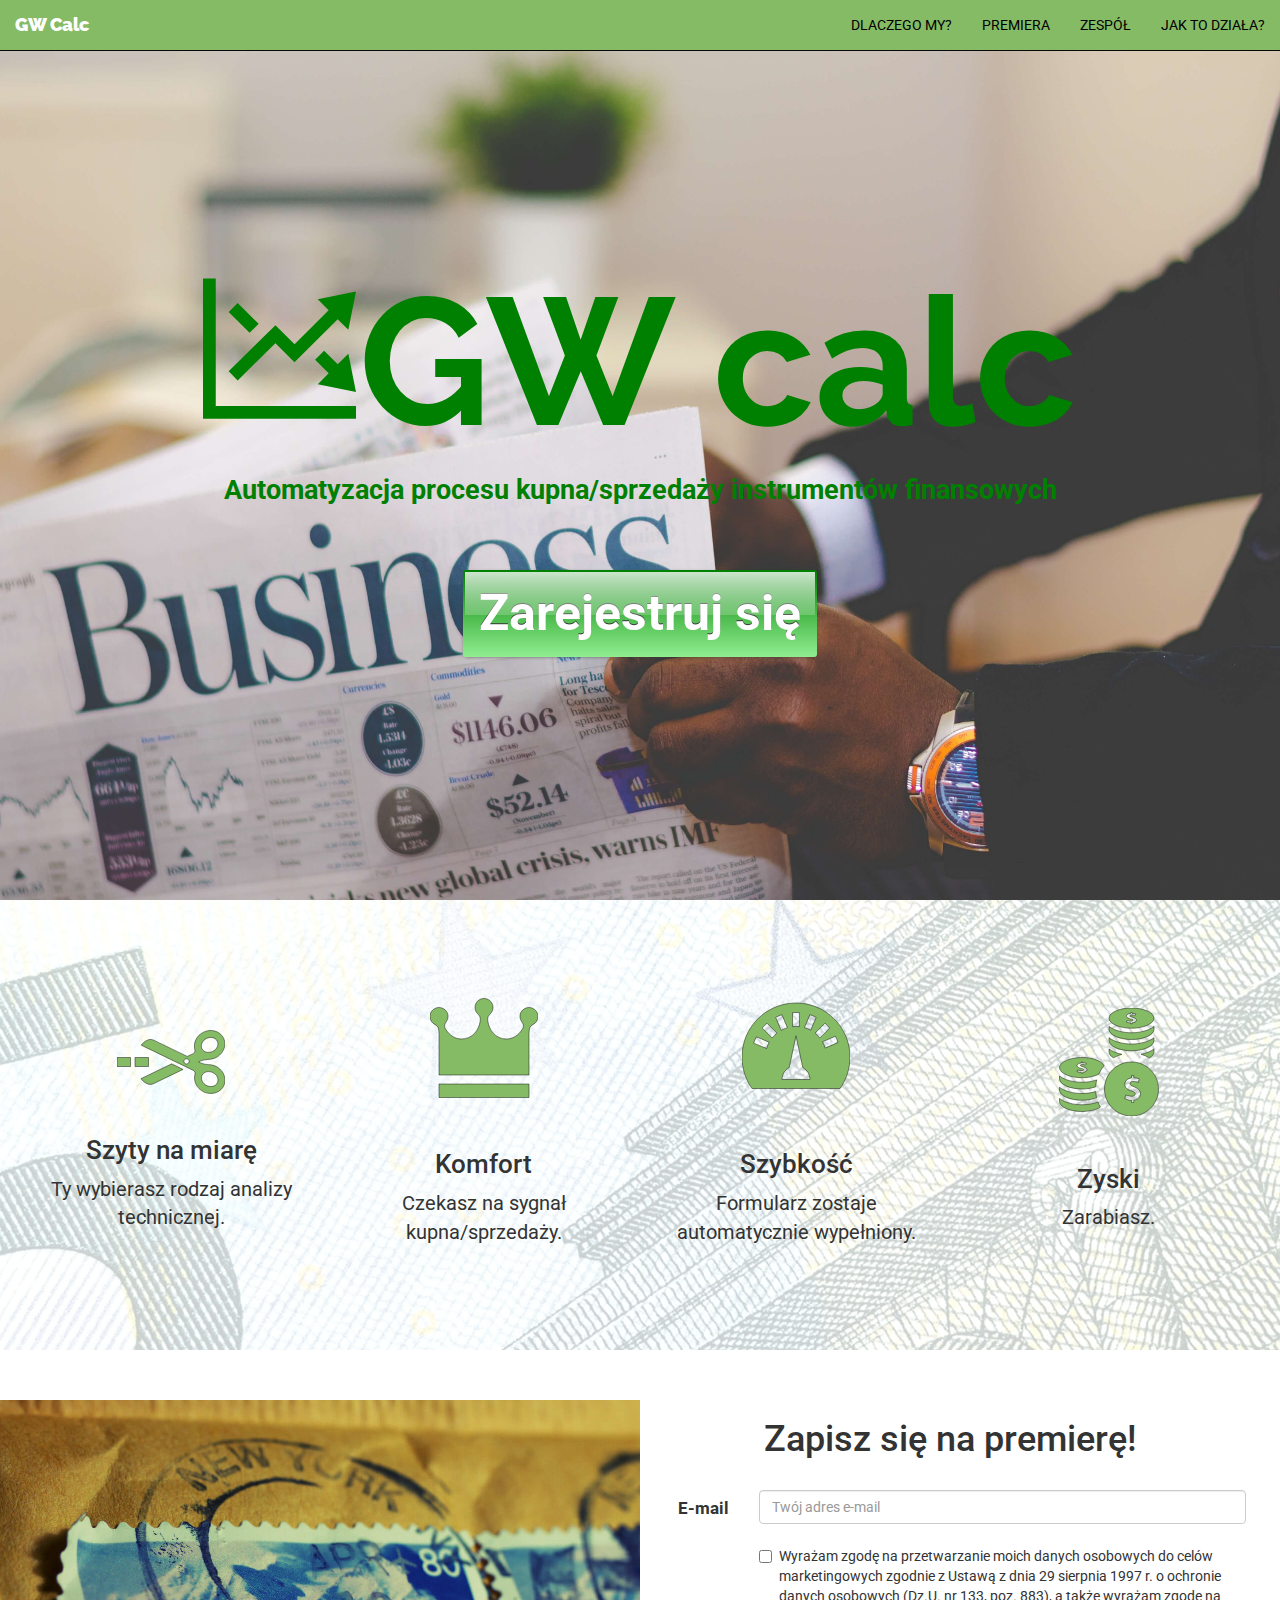
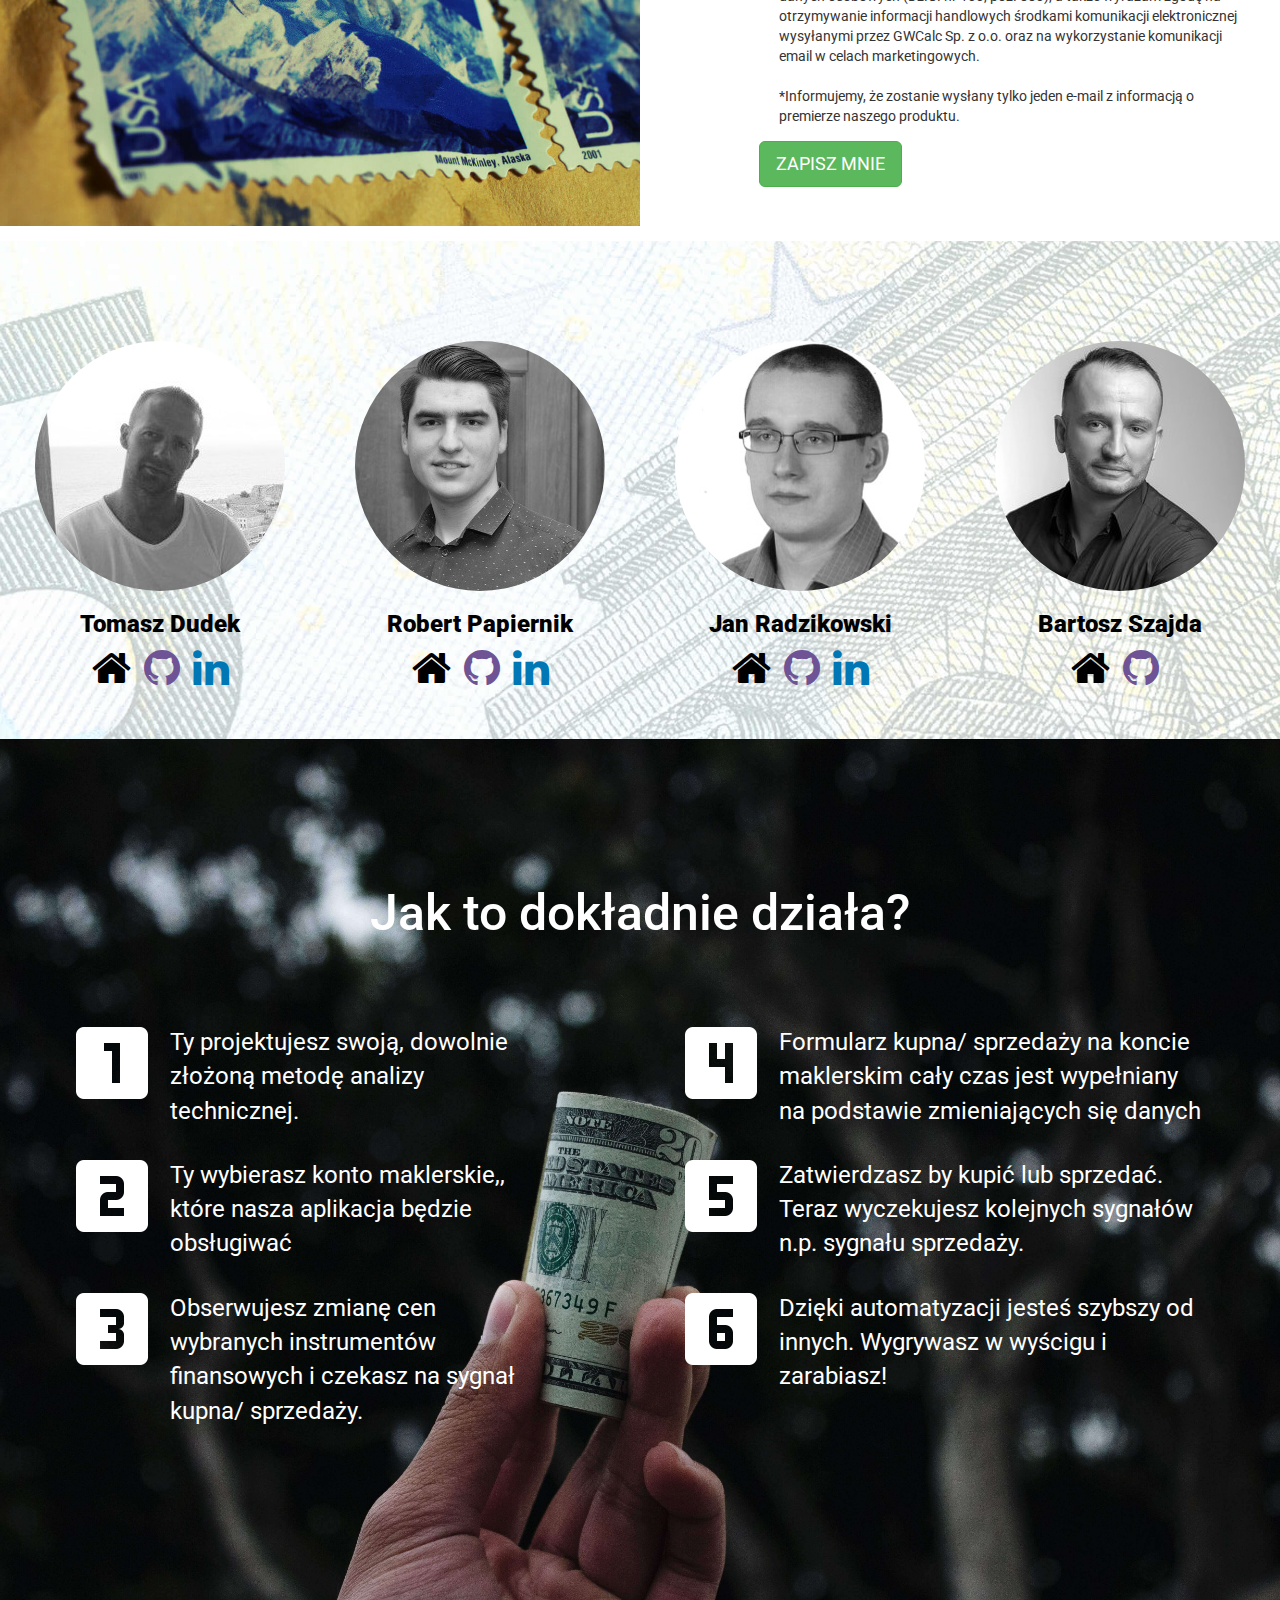
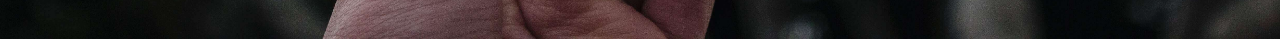
<file: index.html>
<!doctype html>
<html lang="pl">
<head>
  <meta charset="UTF-8">
  <meta http-equiv="X-UA-Compatible" content="IE=edge">
  <meta name="viewport" content="width=device-width, initial-scale=1">
  <title>GWCalc</title>
  <link href="css/bootstrap.min.css" rel="stylesheet">
  <link rel="stylesheet" href="font-awesome/css/font-awesome.min.css">
  <link href="https://fonts.googleapis.com/css?family=Roboto:400,900&amp;subset=latin-ext" rel="stylesheet">
  <link href="https://fonts.googleapis.com/css?family=Raleway:400,900&amp;subset=latin-ext" rel="stylesheet">
  <link href="https://fonts.googleapis.com/css?family=Mystery+Quest|Shadows+Into+Light+Two|Shojumaru" rel="stylesheet">
  <link rel="stylesheet" href="css/animate.min.css">
  <link rel="stylesheet" href="style.css">
</head>
<body data-spy="scroll" data-target=".navbar">
<nav class="navbar navbar-inverse navbar-fixed-top">
  <div class="container-fluid">
    <div class="navbar-header">
      <button type="button" class="navbar-toggle collapsed" data-toggle="collapse" data-target="#navbar-collapse"
              aria-expanded="false">
        <span class="sr-only">Toggle navigation</span>
        <span class="icon-bar"></span>
        <span class="icon-bar"></span>
        <span class="icon-bar"></span>
      </button>
      <a class="navbar-brand" href="#">GW Calc</a>
    </div>
    <div class="collapse navbar-collapse" id="navbar-collapse">
      <ul class="nav navbar-nav navbar-right">
        <li class="nav-functions"><a href="#functions">DLACZEGO MY?</a></li>
        <li class="nav-form"><a href="#form">PREMIERA</a></li>
        <li id ="nav-game" class="nav-game"><a href="#game">GRA</a></li>
        <li class="nav-team"><a href="#team">ZESPÓŁ</a></li>
        <li class="nav-additional"><a href="#additional">JAK TO DZIAŁA?</a></li>
      </ul>
    </div>
  </div>
</nav>
<header>
  <div class="container zajawka-flex">
    <div class="logo">
      <svg class="zajawka-obrazek parallax" xmlns="http://www.w3.org/2000/svg" width="24" height="24" viewBox="0 0 24 24">
        <path fill="green"  d="M24 3.055l-6 1.221 1.716 1.708-5.351 5.358-3.001-3.002-7.336 7.242 1.41 1.418 5.922-5.834 2.991 2.993 6.781-6.762 1.667 1.66 1.201-6.002zm-16.69 6.477l-3.282-3.239 1.41-1.418 3.298 3.249-1.426 1.408zm15.49 3.287l1.2 6.001-6-1.221 1.716-1.708-2.13-2.133 1.411-1.408 2.136 2.129 1.667-1.66zm1.2 8.181v2h-24v-22h2v20h22z"/>
      </svg>
      <h1 class="zajawka-nazwa parallax">GW calc</h1>
    </div>
    <p class="zajawka-opis text-center">Automatyzacja procesu kupna/sprzedaży instrumentów finansowych</p>
    <a class="btn-zaj btn-primary-zaj btn-lg btn-duzy" href="#form" role="button">Zarejestruj się</a>
    </div>

</header>

<section class="functions container-fluid"
         id="functions">
  <div class="func-img-background"></div>
  <div class="func-1-main col-xs-12 col-sm-6 col-md-3">
    <div class="func-1">
      <img class="func-1-icon"
           src="img/cut.svg"
           alt="">
      <h3 class="func-1-title">
        Szyty na miarę
      </h3>
      <p class="func-1-par">
        Ty wybierasz rodzaj analizy technicznej.
      </p>
    </div>
  </div>

  <div class="func-2-main col-xs-12 col-sm-6 col-md-3">
    <div class="func-2">
      <img class="func-2-icon"
           src="img/crown.svg"
           alt="">

      <h3 class="func-2-title">
        <br>
        Komfort
      </h3>

      <p class="func-2-par">
        Czekasz na sygnał kupna/sprzedaży.
      </p>
    </div>
  </div>

  <div class="func-3-main col-xs-12 col-sm-6 col-md-3">
    <div class="func-3">
      <img class="func-3-icon"
           src="img/dashboard.svg"
           alt="">

      <h3 class="func-3-title">
        <br>
        Szybkość
      </h3>

      <p class="func-3-par">
        Formularz zostaje automatycznie wypełniony.
      </p>
    </div>
  </div>

  <div class="func-4-main col-xs-12 col-sm-6 col-md-3">
    <div class="func-4">
      <img class="func-4-icon"
           src="img/coin.svg"
           alt="">

      <h3 class="func-4-title">
        <br>
        Zyski
      </h3>

      <p class="func-4-par">
        Zarabiasz.
      </p>
    </div>
  </div>
</section>

<section class="container gameover text-center" id="gameover">
  <div class="row">
   <div class="bravo col-md-offset-3 col-md-6">BRAWO!</div>
  </div>
  <div class="row">
    <div class="points col-md-offset-3 col-md-6"></div>
  </div>
  <div class="row">
    <div class="pig_div col-md-offset-3 col-md-6">
      <img src="img/gameover-pig.png" class="pig_img img-responsive"/>
    </div>
  </div>
  <div class="row">
    <div class="btn-lg again col-md-offset-3 col-md-6">ZAGRAJ PONOWNIE</div>
  </div>
</section>

<section class="game">
  <span class="points-counter"></span>
  <span class="time-counter animated infinite pulse"></span>
</section>

<section class="form container" id="form">

  <div class="row">

    <div class="div1 col-xs-12 col-md-6">
      <img src="img/newsletter.jpg" class="stamp" alt="newsletter">
    </div>
    <div class="div2 col-xs-12 col-md-6">
      <div class="well border"><h1>Zapisz się na premierę!</h1><br>
        <form class="form-horizontal">
          <div class="form-group">
            <label for="inputEmail3" class="col-sm-2 control-label">E-mail</label>
            <div class="col-sm-10">
              <input type="email" class="form-control" id="inputEmail3" placeholder="Twój adres e-mail" value="">
            </div>
          </div>

          <div class="form-group">
            <div class="col-sm-offset-2 col-sm-10">
              <div class="checkbox">
                <label class="form-declaration">
                  <input type="checkbox" required id="form__checkbox"> Wyrażam zgodę na przetwarzanie moich danych osobowych do celów marketingowych
                  zgodnie z Ustawą z dnia 29 sierpnia 1997 r. o ochronie danych osobowych (Dz.U. nr 133, poz. 883), a
                  także wyrażam zgodę na otrzymywanie informacji handlowych środkami komunikacji elektronicznej
                  wysyłanymi przez GWCalc Sp. z o.o. oraz na wykorzystanie komunikacji email w celach marketingowych.<br>
                  <br>
                  *Informujemy, że zostanie wysłany tylko jeden e-mail z informacją o premierze naszego produktu.
                </label>
              </div>
            </div>
          </div>
          <div class="form-group">
            <div class="col-sm-offset-2 col-sm-10">
              <button type="submit" id="newsletterSubmit" class="btn btn-success btn-lg">ZAPISZ MNIE</button>
            </div>
          </div>
        </form>
      </div>
    </div>
  </div>
</section>

<section id="team" class="team">
  <div class="container-fluid text-center">
    <div class="row">
      <div class="col-xs-12 col-sm-6 col-md-3 team-member">
        <img class="img-responsive img-circle team-member-photo"
             src="img/tomasz-dudek.jpg"
             alt="Tomasz Dudek">
        <h3 class="team-member-name">Tomasz Dudek</h3>
        <a href="https://github.com/TomaszDudekPL"
           target="_blank">
          <span class="fa fa-home fa-3x team-member-icon">
          </span></a>
        <a href="https://github.com/TomaszDudekPL"
           target="_blank">
          <span class="fa fa-github fa-3x team-member-icon">
          </span></a>
        <a href="https://www.linkedin.com/in/tomasz-dudek-818424b9/"
           target="_blank">
          <span class="fa fa-linkedin fa-3x team-member-icon">
          </span></a>
      </div>
      <div class="col-xs-12 col-sm-6 col-md-3 team-member">
        <img class="img-responsive img-circle team-member-photo"
             src="img/robert-papiernik.jpg"
             alt="Robert Papiernik">
        <h3 class="team-member-name">Robert Papiernik</h3>
        <a href="https://github.com/rpapiernik"
           target="_blank">
          <span class="fa fa-home fa-3x team-member-icon">
          </span></a>
        <a href="https://github.com/rpapiernik"
           target="_blank">
          <span class="fa fa-github fa-3x team-member-icon">
          </span></a>
        <a href="https://www.linkedin.com/in/robert-papiernik-061930138/"
           target="_blank">
          <span class="fa fa-linkedin fa-3x team-member-icon">
          </span></a>
      </div>
      <div class="col-xs-12 col-sm-6 col-md-3 team-member">
        <img class="img-responsive img-circle team-member-photo"
               src="img/jan-radzikowski.jpg"
               alt="Jan Radzikowski">
        <h3 class="team-member-name">Jan Radzikowski</h3>
        <a href="https://github.com/janek800"
           target="_blank">
          <span class="fa fa-home fa-3x team-member-icon">
          </span></a>
        <a href="https://github.com/janek800"
           target="_blank">
          <span class="fa fa-github fa-3x team-member-icon">
          </span></a>
        <a href="https://www.linkedin.com/in/jan-radzikowski-4b727313a/"
           target="_blank">
          <span class="fa fa-linkedin fa-3x team-member-icon">
          </span></a>
      </div>
      <div class="col-xs-12 col-sm-6 col-md-3 team-member">
        <img class="img-responsive img-circle team-member-photo"
               src="img/bartosz-szajda.jpg"
               alt="Bartosz Szajda">
        <h3 class="team-member-name">Bartosz Szajda</h3>
        <a href="https://github.com/Bartek03"
           target="_blank">
          <span class="fa fa-home fa-3x team-member-icon">
          </span></a>
        <a href="https://github.com/Bartek03" target="_blank">
          <span class="fa fa-github fa-3x team-member-icon">
          </span></a>
      </div>
    </div>
  </div>
</section>

<section id="additional" class="additional">
        <div class="addiitional__form__why"><h1>Jak to dokładnie działa?</h1></div>
<div class="addiitional__form">

  <div class="additional__items1">
    <div class="additional__items-func"><div class="items__icons"><img src="img/add1.png" alt="ikona" class="item__icons-mod"><p>Ty projektujesz swoją, dowolnie złożoną metodę analizy technicznej.</p></div></div>
    <div class="additional__items-func"><div class="items__icons"><img src="img/add2.png" alt="ikona" class="item__icons-mod"><p>Ty wybierasz konto maklerskie,, które nasza aplikacja będzie obsługiwać</p></div></div>
    <div class="additional__items-func"><div class="items__icons"><img src="img/add3.png" alt="ikona" class="item__icons-mod"><p>Obserwujesz zmianę cen wybranych instrumentów finansowych i czekasz na sygnał kupna/ sprzedaży.</p></div></div>
    </div>

  <div class="additional__items2">
    <div class="additional__items-func"><div class="items__icons"><img src="img/add4.png" alt="ikona" class="item__icons-mod"><p>Formularz kupna/ sprzedaży na koncie maklerskim cały czas jest wypełniany na podstawie zmieniających się danych</p></div></div>
    <div class="additional__items-func"><div class="items__icons"><img src="img/add5.png" alt="ikona" class="item__icons-mod"><p>Zatwierdzasz by kupić lub sprzedać. Teraz wyczekujesz kolejnych sygnałów n.p. sygnału sprzedaży.</p></div></div>
    <div class="additional__items-func"><div class="items__icons"><img src="img/add6.png" alt="ikona" class="item__icons-mod"><p>Dzięki automatyzacji jesteś szybszy od innych. Wygrywasz w wyścigu i zarabiasz!</p></div></div>
  </div>

</div>

</section>



<script src="https://ajax.googleapis.com/ajax/libs/jquery/1.12.4/jquery.min.js"></script>
<script src="js/bootstrap.min.js"></script>
<script src="js/nav.js"></script>
<script src="js/animations.js"></script>
<script src="swinia.js"></script>
<script>






</script>
<!--<a href="http://www.freepik.com/free-vector/modern-inforgraphics-process_774061.htm">Designed by Freepik</a>-->
</body>
</html>
</file>
<file: style.css>
html, body {
  font-family: 'Roboto', sans-serif;
}

body {
  position: relative;
}

/*sekcja Roberta*/

.navbar-inverse {
  background: #85bb65;
}

.navbar-inverse .navbar-brand {
  color: black;
  font-family: 'Raleway', sans-serif;
  font-weight: 900;
}

.nav>li.nav-game{
  display: none;
}

.navbar-inverse .navbar-nav > li > a {
  color: black;
}

.navbar-inverse .navbar-toggle .icon-bar {
  background-color: black;
}

.navbar-inverse .navbar-toggle:focus, .navbar-inverse .navbar-toggle:hover {
  background-color: white;
}

.navbar-inverse .navbar-nav>.active>a, .navbar-inverse .navbar-nav>.active>a:focus, .navbar-inverse .navbar-nav>.active>a:hover {
  color: white;
  background-color: green;
}

.navbar-inverse .navbar-nav>li>a:focus, .navbar-inverse .navbar-brand:focus {
  color: black;
}

.navbar-inverse .navbar-nav>li>a:hover, .navbar-inverse .navbar-brand:hover {
  color: white;
}


/* koniec sekcji Roberta*/

/*sekcja Janka*/

header {
  background-attachment: fixed; /* potrzebne do paralaxy*/
  background-image: url(img/zajawka-background.jpg);
  background-size: cover;
  background-position: top; /* potrzebne do paralaxy*/
  height: 100vh;

}

.zajawka-flex {
  display: flex;
  flex-direction: column;
  justify-content: center;
  align-items: center;
  height: 100vh;
}

.zajawka-nazwa{
  display: inline-block;
  font-family: 'Raleway', sans-serif;
  font-size: 20vmin;
  font-weight: bold;
  color: green;
}

.zajawka-obrazek{
  width: auto;
  height: 17vmin;
}

.zajawka-opis {
  font-family: 'Roboto', sans-serif;
  color: green;
  font-size: 3vmin;
  font-weight: bold;
}

.logo {
  white-space: nowrap;
}

.btn-primary-zaj {
  color: white;
  position: relative;
  background-image: linear-gradient(green, lightgreen);
  border-radius: 3px;
  box-shadow: 0px 1px 4px -2px #333;
  text-shadow: 0px -1px #333;
  margin-top: 50px;
}

.btn-primary-zaj:after {
  content: '';
  position: absolute;
  top: 2px;
  left: 2px;
  width: calc(100% - 4px);
  height: 50%;
  background: linear-gradient(rgba(255, 255, 255, 0.8), rgba(255, 255, 255, 0.2));
}

.btn-primary-zaj:hover {
  background: linear-gradient(#073, #0fa)
}

.btn-duzy {
  font-size: 50px;
  font-weight: bold;
}

@media screen and (max-width: 1000px) {

  .zajawka-nazwa {
    font-size: 15vmin;
  }

  .zajawka-obrazek {

    height: 12vmin;
  }

  .logo {
    white-space: normal;
  }
  .btn-group-lg > .btn, .btn-lg {
    font-size: 20px;
  }

}
@media screen and (max-width: 640px){
  .zajawka-nazwa {
    font-size: 10vmin;
  }

  .zajawka-obrazek {

    height: 8vmin;
  }

}

/*koniec sekcji Janka*/

/*sekcja Bartka*/
.functions {
  min-height: 50vh;
  position: relative;
}

.animated {
  animation-duration: 6s;
}

.func-img-background {
  background-image: url("img/function-background.jpg");
  background-size: cover;
  opacity: 0.2;
  top: 0;
  right: 0;
  bottom: 0;
  left: 0;
  z-index: -1;
  position: absolute;
}

.func-1,
.func-2,
.func-3,
.func-4 {
  display: flex;
  flex-direction: column;
  height: 50vh;
  text-align: center;
  align-items: center;
  justify-content: center;
}

.func-1-icon,
.func-2-icon,
.func-3-icon,
.func-4-icon {
  width: 12vh;
  height: auto;
}

.func-1-title,
.func-2-title,
.func-3-title,
.func-4-title {
  text-align: center;
  font-size: 2.6rem;
}

.func-1-par,
.func-2-par,
.func-3-par,
.func-4-par {
  align-items: center;
  font-size: 2rem;
}


/*koniec sekcji Bartka*/

/*Sekcja Tomka */

.form {
  background-color: rgb(255, 255, 255);
  width: 100%;
  height: auto;
  position: relative;
  padding-top: 50px;

}

.stamp {
  max-width: 100%;
  height: auto;

}

.control-label {
  font-size: larger;
}

.form-group > span {
  padding-left: 150px;
}

.border h1 {
  text-align: center;
}

.well {
  background-color: transparent;
  border: none;
  -webkit-box-shadow: none;
  box-shadow: none;
  padding-left: 0;
  padding-top: 0;
}

.div1 {
  padding-right: 0;
  padding-left: 0;
}

.additional {
  display: flex;
  flex-direction: column;
  align-items: center;
  justify-content: center;
  background-image: url("img/additional-background.jpg");
  background-repeat: no-repeat;
  background-size: cover;
  background-position: center;
  min-height: 100vh;
}

.addiitional__form{
  display: flex;
  flex-direction: row;

}
.additional__items1 {
  display: flex;
  flex-direction: column;
  padding: 5%;
}

.additional__items2 {
  display: flex;
  flex-direction: column;
  width: auto;
  padding: 5%;
}
.additional__items-func {
  flex-direction: row;
  font-size: 2rem;
  color: white;
  justify-content: space-between;
}

.additional__items-func p{
 font-size: 2.4rem;
  padding: 10px;
}
.items__icons {
  display: flex;
  flex-direction: row;
}

.item__icons-mod {
  width: 98px;
  max-height: 96px;
}

.addiitional__form__why h1 {
  color: white;
  font-size: 5rem;
}


/*koniec sekcji Tomka*/

/*sekcja Roberta*/

.team {
  background: url(img/team-background.jpg);
  background-size: cover;
  padding-top: 50px;
}

.team-member-photo {
  filter: grayscale(1);
  margin: 50px auto auto;
  animation-duration: 2s;
}

.team-member-name {
  color: black;
  font-weight: 900;
}

.fa-home {
  color: black;
}

.fa-github {
  color: #6e5494;
  margin: auto 10px;
}

.fa-linkedin {
  color: #0077b5;
}

.team-member-icon {
  transition-duration: 0.3s;
  margin-bottom: 50px;
}

.team-member-icon:hover {
  transform: scale(1.3);
}

/*koniec sekcji Roberta*/

/* sekcja gry */

.game {
  display: none;
}

#game{
  display: flex;
  justify-content: center;
  align-items: center;
  flex-direction: column;
  position: relative;
  padding: 50px 0;
  background-color: #D9F1F7;
}

.cell {
  width: 8vh;
  height: 8vh;
}

.time-counter{
  font-weight: 900;
  color: red;
  position: absolute;
  top: 50px;
  animation-duration: 0.3s;
}

.points-counter {
  font-weight: 900;
  position: absolute;
  top: 70px;
}

table {
  background-image: url(img/game-background.png);
  background-size: cover;
  background-position: center;
}

.bomb {
  background-image: url("img/bomb.svg");
  background-repeat: no-repeat;
}

.pig.bomb {
  background-image: url("img/explosion.svg");
  background-repeat: no-repeat;
}

.coin {
  background-image: url("img/coin-zajebista.svg");
  background-repeat: no-repeat;
}

.pig.coin {
  background-image: url("img/sukces.svg");
  background-repeat: no-repeat;
}

.explosion {
  background-image: url("img/explosion.svg");
  background-repeat: no-repeat;
}

.pig {
  background-image: url("img/piggy-bank.svg");
  background-repeat: no-repeat;
}

.no-item {
  background: none;
}

#gameover {
  display: none;
  background-color: white;
  z-index: 1;
}

.gameover{
  position: absolute;
  width: 100%;
  height: 85vh;
}

.bravo {
  font-size: 8rem;
  color: black;
  padding-top: 75px;
  z-index: 1;
  font-family: 'Mystery Quest', cursive;
}

.points {
  font-size: 3rem;
  color: black;
  z-index: 1;
  font-family: 'Shadows Into Light Two', cursive;
}

.pig_div{
  z-index: 1;
}

.pig_img{
  margin: 0 auto;
  max-width: 300px;
}

.again{
  z-index: 1;
  font-size: 3rem;
  font-weight: bold;
  font-family: 'Shadows Into Light Two', cursive;
  cursor: pointer;
  color: black;
}

@media screen and (max-width: 768px) {

  .border {
    padding: 0 20px 20px 20px;
  }

  .form-declaration {
    font-size: 1rem;
  }


}

@media screen and (max-width: 1200px) {
  .div1 {
    display: none;
  }

  .div2 {
    background-image: url("img/newsletter.jpg");
    background-size: cover;
    background-position: center;
    padding: 200px 0;
    width: 100%;
  }

  .border {
    background-color: rgba(201, 201, 201, 0.5);
    max-width: 80%;
    margin: auto;
    padding-top: 40px;
  }

  .control-label {
    font-size: larger;
  }
  .addiitional__form {
    flex-wrap: wrap;
  }
  .additional__items1{
    padding-bottom: 0;
  }
  .additional__items2{
    padding-top: 0;
  }

}

@media screen and (max-width: 992px) {
  .pig_img{
    width: 65%;
  }
}

@media screen and (max-width: 768px) {

  .additional__items-func p {
    font-size: 2rem;
  }
  .item__icons-mod {
    width: calc(98px /2);
    max-height: calc(96px /2);
  }
  .addiitional__form__why h1 {
      font-size: 4rem;
  }
}

@media screen and (max-width: 450px) {

  .additional__items-func p {
    font-size: 1.5rem;
  }

  .addiitional__form__why h1 {
    font-size: 3rem;
  }
}
</file>
